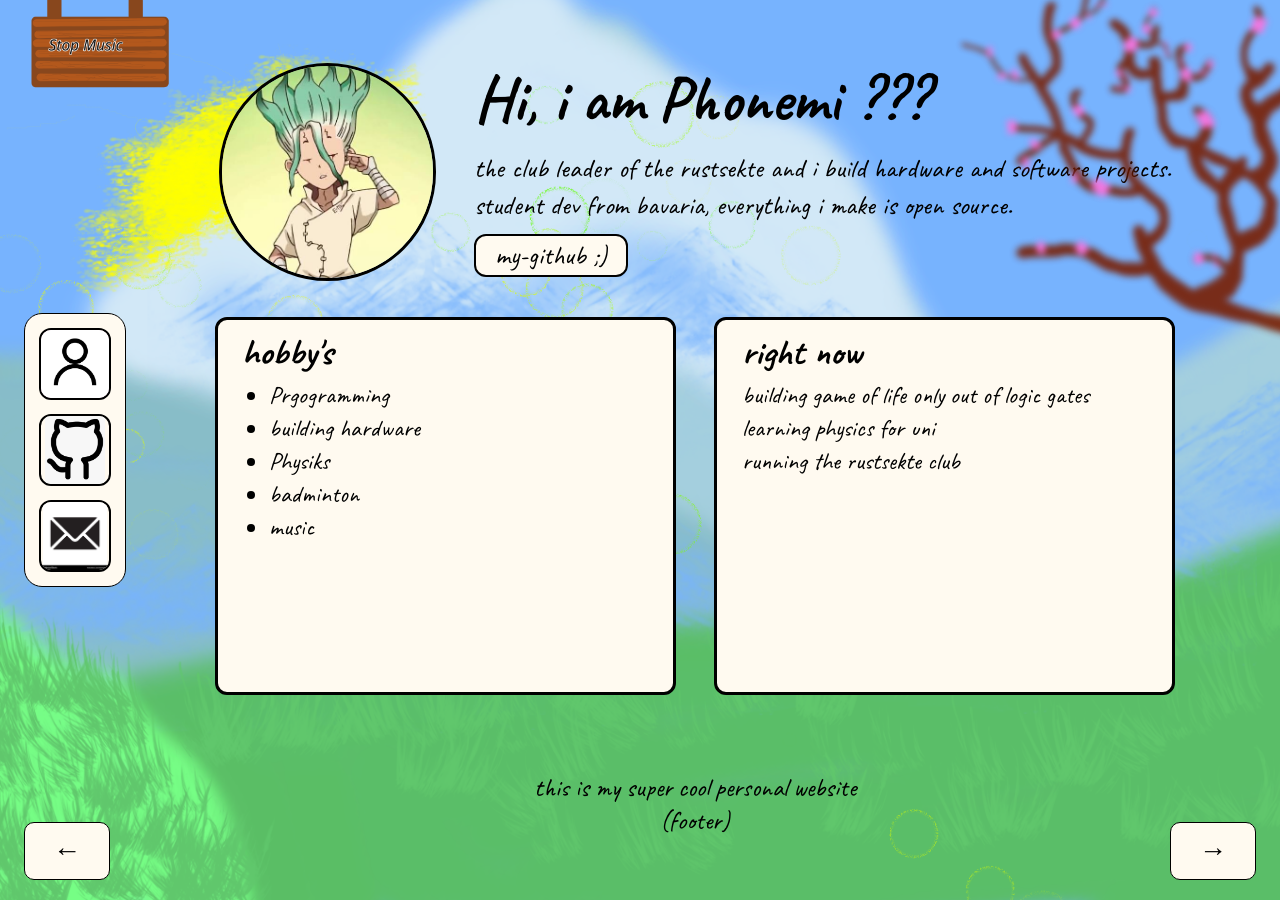
<file: aboutme.html>
<!DOCTYPE html>
<html>
    <head>
        <meta charset="utf-8">
        <meta name="viewport" content="width=device-width, initial-scale=1">
        <title>about me</title>
        <link href="https://fonts.googleapis.com/css2?family=Caveat:wght@400;700&display=swap" rel="stylesheet">
        <link rel="stylesheet" href="style.css">
        <link rel="stylesheet" href="aboutme.css">
        <link rel="icon" href="assets/senku.png">
    </head>
    <body>

        <nav class="sidebar">
            <a class="nav-btn here" href="aboutme.html"><img src="assets/aboutme.png" alt="about me"></a>
            <a class="nav-btn" href="projects.html"><img src="assets/github.png" alt="projects"></a>
            <a class="nav-btn" href="contact.html"><img src="assets/contact.png" alt="contact me"></a>
        </nav>
        <iframe class="schild" src="music.html" allow="autoplay" scrolling="no" title="musik"></iframe>
        <header>
            <img class="pfp" src="assets/senku.png" alt="[+_+]">
            <div class="about">
                <h1>Hi, i am Phonemi ???</h1>
                <p>the club leader of the rustsekte and i build hardware and software projects.</p>
                <p>student dev from bavaria, everything i make is open source.</p>
                <p><a class="gh" href="https://github.com/Phonokles">my-github ;)</a></p>
            </div>
        </header>

                <div class="below">
            <div class="hobby box">
                <h2>hobby's</h2>
                <ul>
                    <li data-show="programming">Prgogramming</li>
                    <li data-show="hardware">building hardware</li>
                    <li data-show="physics">Physiks</li>
                    <li data-show="badminton">badminton</li>
                    <li data-show="music">music</li>
                </ul>
            </div>
            <div class="side box">
                <div class="panel on" id="now">
                    <h2>right now</h2>
                    <p>building game of life only out of logic gates</p>
                    <p>learning physics for uni</p>
                    <p>running the rustsekte club</p>
                </div>
 
                <div class="panel" id="programming">
                    <h2>my hackatime</h2>
                    <img class="hackatime" src="assets/hackatime.png" alt="hackatime graph">
                </div>
 
                <div class="panel" id="hardware">
                    <h2>hardware</h2>
                    <p>logic gates are super cool. thats why i am im love with them they are so efficent and cool</p>
                    <p>right now im building a mask for my character</p>
                </div>
 
                <div class="panel" id="physics">
                    <h2>physics</h2>
                    <p>i love quantum and astro physiks and also plan to go to university next year>/p>
                </div>
 
                <div class="panel" id="badminton">
                    <h2>badminton</h2>
                    <img class="svu" src="assets/svu.png" alt="SVU">
                    <p>playing badminton at the SVU</p>
                </div>
 
                <div class="panel" id="music">
                    <h2>music</h2>
                    <h3> these are my 2 favorite songs</h3>
                    <iframe class="spotify" data-song="https://open.spotify.com/track/50tTFMbM8n9Ztbngn9tV6q?autoplay_ok=1" title="sorry mom"></iframe>
                    <iframe class="spotify" data-song="https://open.spotify.com/track/02XnQdf7sipaKBBHixz3Zp?autoplay_ok=1" title="paparazzi"></iframe>
                </div>
            </div>
        </div>
        <div class ="pgswitch-btn">
        <a href="contact.html">
            <button class="backward"> ← </button>
        </a>
        <a href="projects.html">
            <button class="forward"> → </button>
        </a>
        </div>
        <script src="aboutme.js"></script>
        <footer>
            <p>this is my super cool personal website<br>(footer)</p>
        </footer>
    </body>
</html>
</file>
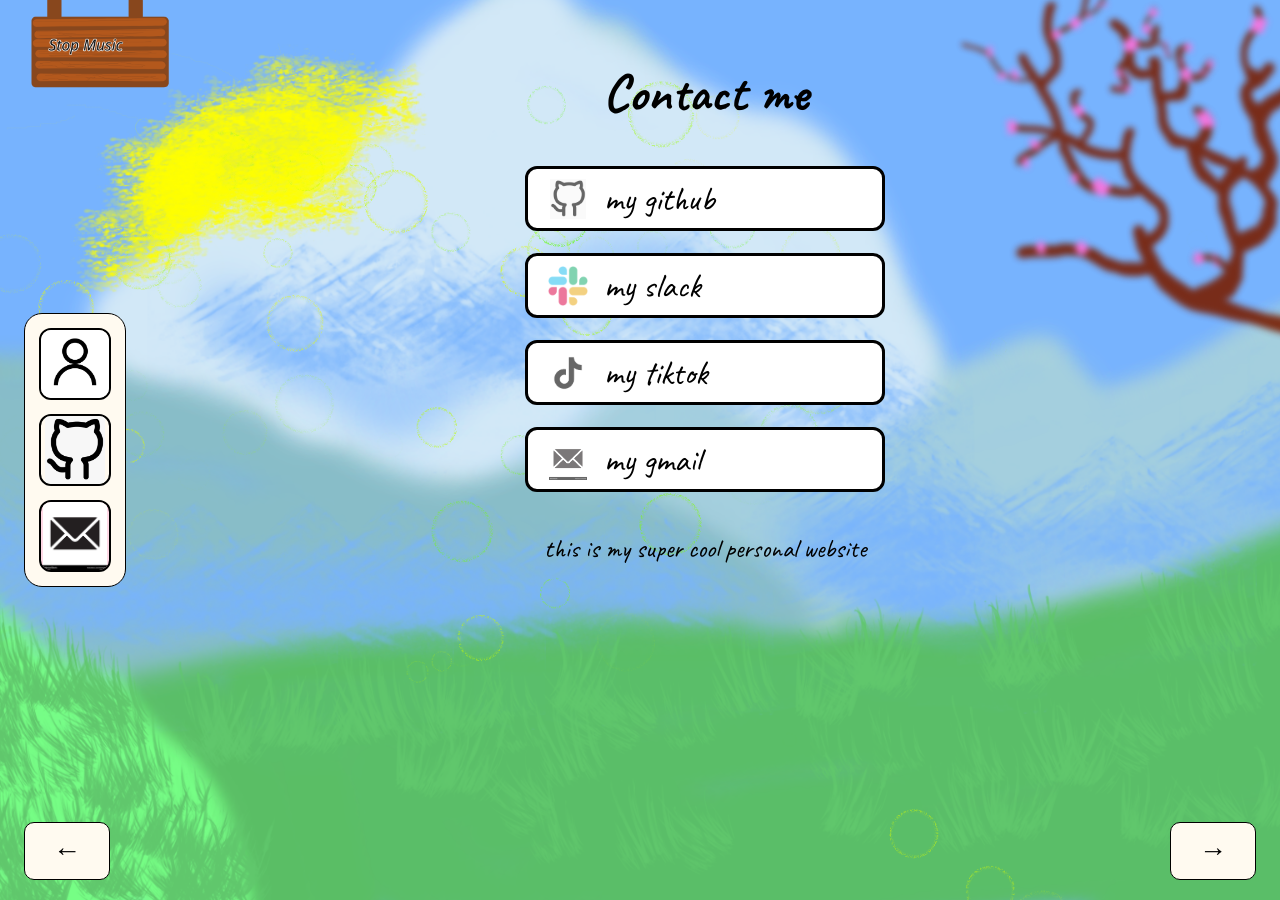
<file: contact.html>
<!DOCTYPE html>
<html>
    <head>
        <meta charset="utf-8">
        <meta name="viewport" content="width=device-width, initial-scale=1">
        <title>contact me</title>
        <link href="https://fonts.googleapis.com/css2?family=Caveat:wght@400;700&display=swap" rel="stylesheet">
        <link rel="stylesheet" href="style.css">
        <link rel="stylesheet" href="contact.css">
        <link rel="icon" href="assets/senku.png">
    </head>
    <body>
        <nav class="sidebar">
            <a class="nav-btn" href="aboutme.html"><img src="assets/aboutme.png" alt="about me"></a>
            <a class="nav-btn" href="projects.html"><img src="assets/github.png" alt="projects"></a>
            <a class="nav-btn here" href="contact.html"><img src="assets/contact.png" alt="contact me"></a>
        </nav>
        <iframe class="schild" src="music.html" allow="autoplay" title="musik"></iframe>
        <h2>Contact me</h2>
        <div class="contacts">
            <a class="contact-btn" href="https://github.com/Phonokles" target="_blank"><img src="assets/github.png" alt="">my github</a>
            <a class="contact-btn" href="https://hackclub.enterprise.slack.com/team/U0BBDMM6D0W" target="_blank"><img src="assets/slack.png" alt="">my slack</a>
            <a class="contact-btn" href="https://www.tiktok.com/@phonokless" target="_blank"><img src="assets/tiktok.png" alt="">my tiktok</a>
            <a class="contact-btn" href="mailto:phonokles@gmail.com?subject=hi phonemi" target="_blank"><img src="assets/contact.png" alt="">my gmail</a>
        </div>
         <div class ="pgswitch-btn">
        <a href="projects.html">
            <button class="backward"> ←</button>
        </a>
        <a href="aboutme.html">
            <button class="forward"> → </button>
        </a>
        </div>
        <footer>
            <p>this is my super cool personal website</p>
        </footer>
    </body>
</html>
</file>
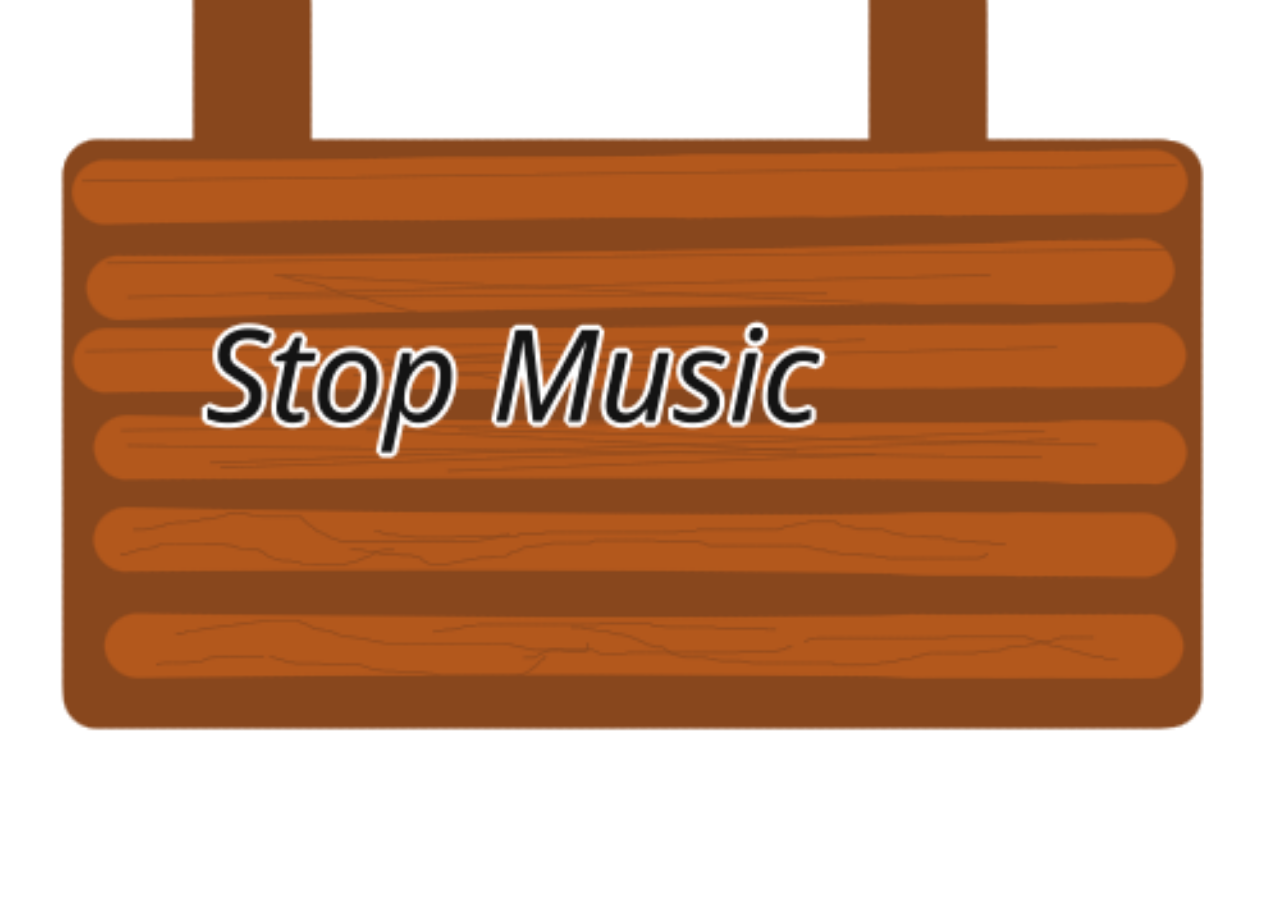
<file: music.html>
<!DOCTYPE html>
<html>
    <head>
        <meta charset="utf-8">
        <link rel="stylesheet" href="schild.css">
    </head>
    <body>
       
        <audio src="Morning.mp3" autoplay loop></audio>
        <a href="stille.html"><img src="assets/stop_music.png" alt="stop music"></a>
    </body>
</html>
</file>
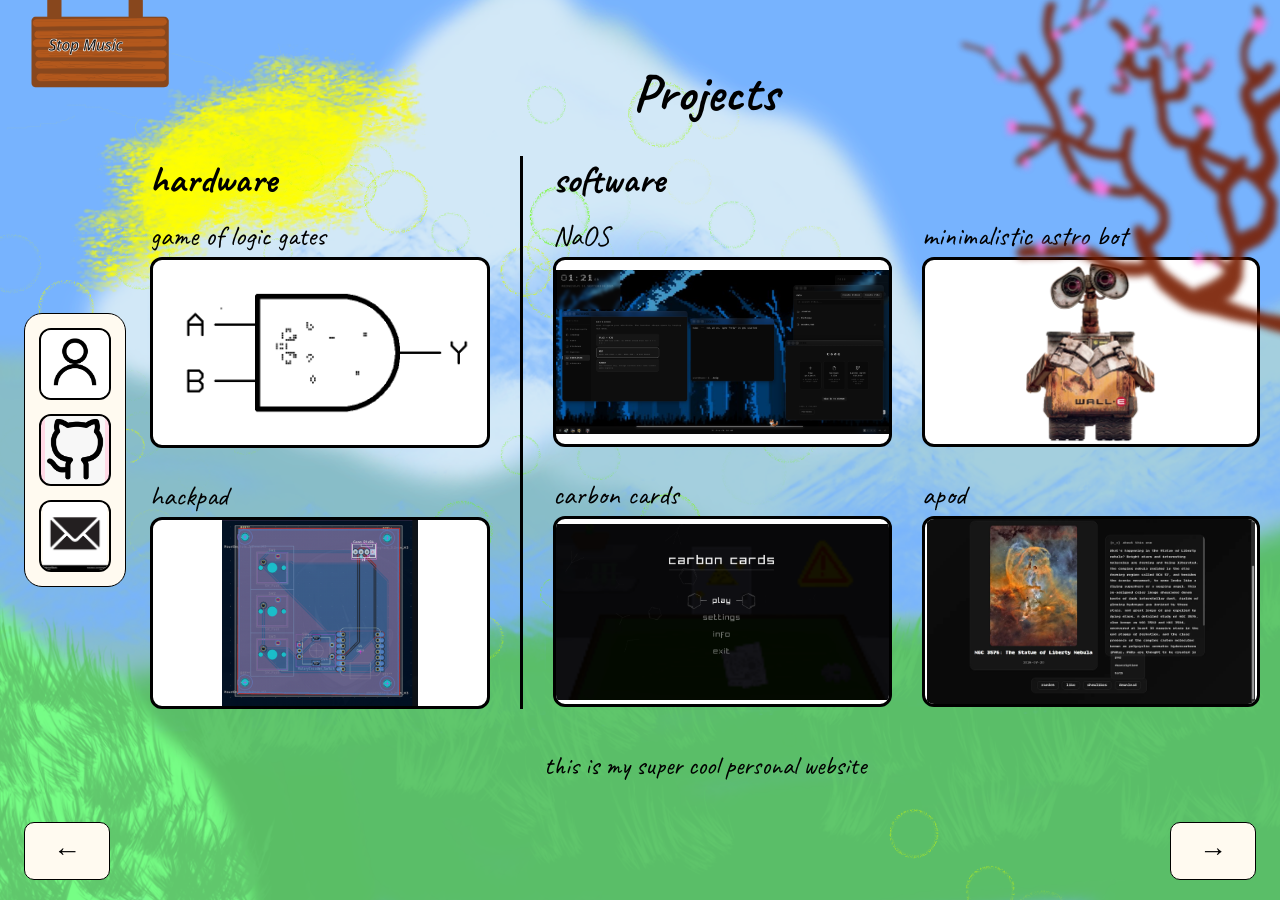
<file: projects.html>
<!DOCTYPE html>
<html>
    <head>
        <meta charset="utf-8">
        <meta name="viewport" content="width=device-width, initial-scale=1">
        <title>projects</title>
        <link href="https://fonts.googleapis.com/css2?family=Caveat:wght@400;700&display=swap" rel="stylesheet">
        <link rel="stylesheet" href="style.css">
        <link rel="stylesheet" href="projects.css">
        <link rel="icon" href="assets/senku.png">
    </head>
    <body>
        <nav class="sidebar">
            <a class="nav-btn" href="aboutme.html"><img src="assets/aboutme.png" alt="about me"></a>
            <a class="nav-btn here" href="projects.html"><img src="assets/github.png" alt="projects"></a>
            <a class="nav-btn" href="contact.html"><img src="assets/contact.png" alt="contact me"></a>
        </nav>
        <iframe class="schild" src="music.html" allow="autoplay" title="musik"></iframe>
        <h2>Projects</h2>
        <div class="projects">
            <div class="col">
                <h3>hardware</h3>
                <div class="project">
                    <p class="name">game of logic gates</p>
                    <a href="https://github.com/Phonokles/game_oflogic-gates">
                        <img src="assets/gameoflogicgates.png" alt="game of logic gates">
                    </a>
                </div>
                <div class="project">
                    <p class="name">hackpad</p>
                    <a href="https://github.com/Phonokles/hackpad">
                        <img src="assets/hackpad.png" alt="hackpad">
                    </a>
                </div>
            </div>
            <div class="col software">
                <h3>software</h3>
                <div class="project">
                    <p class="name">NaOS</p>
                    <a href="https://github.com/Phonokles/NaOS">
                        <img src="assets/naos.png" alt="NaOS">
                    </a>
                </div>
                <div class="project">
                    <p class="name">minimalistic astro bot</p>
                    <a href="https://github.com/Phonokles/astroslackbot">
                        <img src="assets/minimalastro.png" alt="minimalistic astro bot">
                    </a>
                </div>
                <div class="project">
                    <p class="name">carbon cards</p>
                    <a href="https://github.com/Phonokles/carboncards">
                        <img src="assets/carboncards.png" alt="carbon cards">
                    </a>
                </div>
                <div class="project">
                    <p class="name">apod</p>
                    <a href="https://github.com/Phonokles/apod">
                        <img src="assets/apod.png" alt="apod">
                    </a>
                </div>
            </div>
        </div>
         <div class ="pgswitch-btn">
        <a href="projects.html">
            <button class="backward"> ← </button>
        </a>
        <a href="aboutme.html">
            <button class="forward"> → </button>
        </a>
        </div>
        <footer>
            <p>this is my super cool personal website</p>
        </footer>
    </body>
</html>
</file>
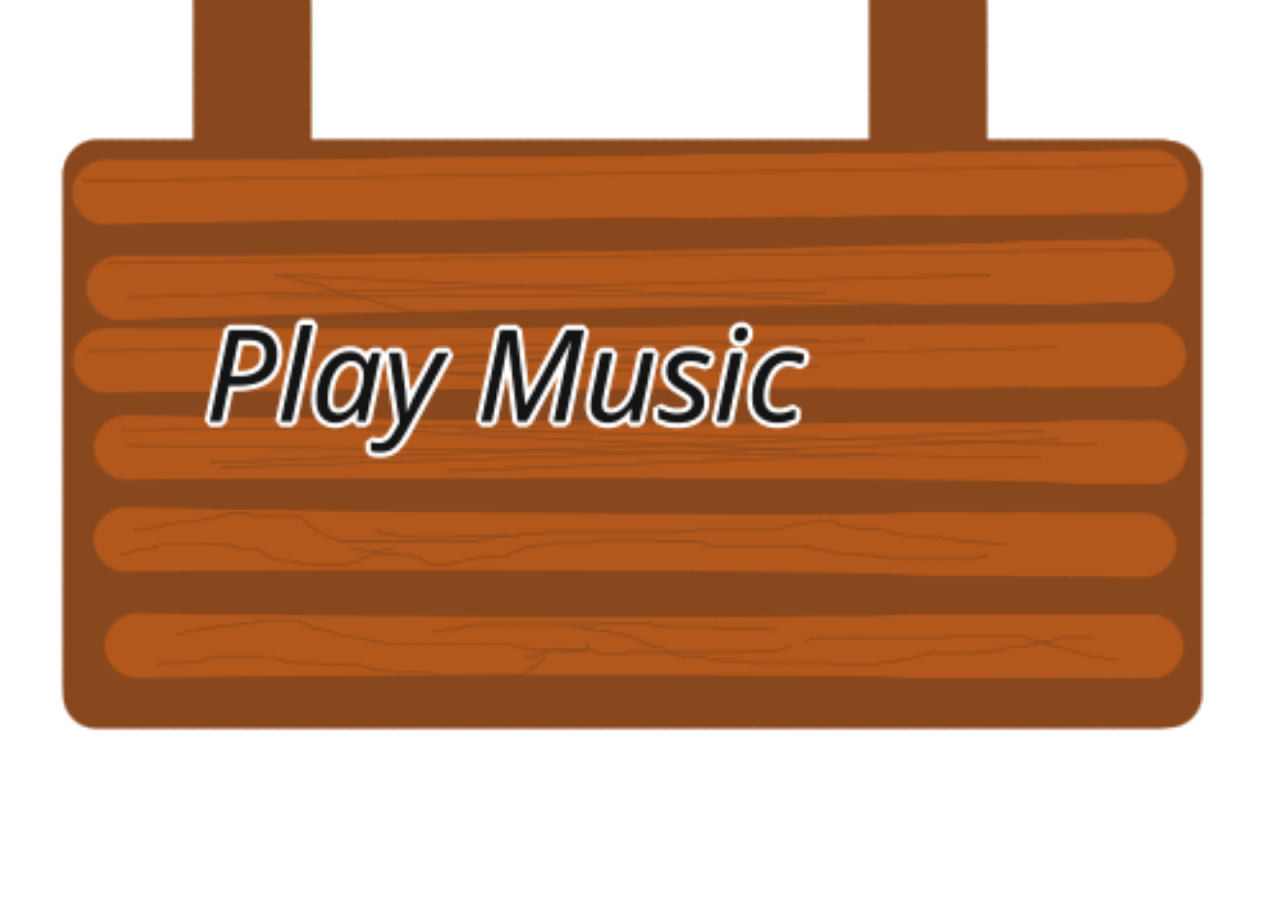
<file: stille.html>
<!DOCTYPE html>
<html>
    <head>
        <meta charset="utf-8">
        <link rel="stylesheet" href="schild.css">
    </head>
    <body>
        <a href="music.html"><img src="assets/play_music.png" alt="play music"></a>
    </body>
</html>
</file>
<file: style.css>
* {
    box-sizing: border-box;
    margin: 0;
    padding: 0;
}
html {
    min-height: 100%;
    background: #7fb6f5 url(assets/background.png) center / cover no-repeat fixed;
    cursor: url("assets/normal-cursor.png") 0 0, auto;

}
body {
    background: transparent;
    color: #000;
    font-family: 'Caveat', cursive;
    font-size: 26px;
    max-width: 1000px;
    margin: 0 auto;
    padding: 50px 20px 50px 150px;
}
a {
    color: #000;
    cursor: url("assets/cursor-pointer.png") 6 0, pointer;

}
p, h1, h2, h3, span, input, textarea {
  cursor: url("assets/cursor-text.png") 16 16, text;
}
body::before {
    content: "";
    position: fixed;
    top: -10px;
    right: -10px;
    width: clamp(320px, 52vw, 840px);
    aspect-ratio: 264 / 275;
    background: url(assets/tree.png) no-repeat top right / contain;
    filter: blur(3px);
    opacity: .9;
    pointer-events: none;
    z-index: 50;
}


.sidebar {
    position: fixed;
    left: 24px;
    top: 50%;
    transform: translateY(-50%);
    display: flex;
    flex-direction: column;
    gap: 14px;
    padding: 14px;
    background: #fffaf0;
    border: 1px solid #000;
    border-radius: 18px;
    z-index: 10;
}
.nav-btn {
    display: block;
    width: 72px;
    height: 72px;
    border: 2px solid #000;
    border-radius: 12px;
    background: #fffaf0;
    overflow: hidden;
    font-size: 16px;
    line-height: 1;
    text-align: center;
    text-decoration: none;
    transition: transform .15s;
}
.forward{
    padding: 100 100;
}

.pgswitch-btn{
    display: flex;
    position: fixed;
    bottom: 0;
    left: 0;
    justify-content: space-between;
    align-items: center;
    width: 100%;
    box-sizing: border-box;
    padding: 0 24px 20px;
    pointer-events: none;
}
.pgswitch-btn a {
    pointer-events: auto;
}
.pgswitch-btn button{
    background: #fffaf0;
    border: 1px solid black;
    border-radius: 10px;
    padding: 12px 28px;
    font-size: 28px;
    cursor: url("assets/cursor-pointer.png") 6 0, pointer;
}
pgswitch-btn:hover{
    transform: scale(1.1);
}
.nav-btn img {
    width: 100%;
    height: 100%;
    object-fit: contain;
    display: block;
}
.nav-btn:hover {
    transform: scale(1.1);
}
.nav-btn.here {
    background: #ffd9e6;
}

@media (max-width: 650px) {
    body {
        padding: 30px 20px 140px;
    }
    .sidebar {
        top: auto;
        bottom: 16px;
        left: 50%;
        transform: translateX(-50%);
        flex-direction: row;
    }
}

.schild {
    position: fixed;
    top: 0;
    left: 24px;
    width: clamp(110px, 12vw, 220px);
    aspect-ratio: 5 / 3;
    height: auto;
    border: 0;
    z-index: 60;
}
footer{
    text-align: center;
    margin-top: 40px;
}
</file>
<file: aboutme.css>
body {
    max-width: none;
    min-height: 100vh;
    display: flex;
    flex-direction: column;
    align-items: center;
    justify-content: center;
    gap: 4vh;
    padding: 40px 40px 40px 150px;
}
header {
    display: flex;
    align-items: center;
    gap: 3vw;
    max-width: 75vw;
}
.pfp {
    width: clamp(150px, 17vw, 340px);
    height: clamp(150px, 17vw, 340px);
    border-radius: 50%;
    border: 3px solid #000;
    object-fit: cover;
    flex-shrink: 0;
}
header h1 {
    font-size: clamp(48px, 5vw, 100px);
    line-height: 1;
    margin-bottom: 0.3em;
}
header p {
    font-size: clamp(24px, 2.1vw, 42px);
    line-height: 1.35;
}
.gh {
    display: inline-block;
    margin-top: 0.4em;
    padding: 0.05em 0.7em;
    border: 2px solid #000;
    border-radius: 12px;
    text-decoration: none;
    background: #fffaf0;
    transition: transform .25s;
}
.gh:hover {
    transform: scale(1.5);
}

.below {
    display: grid;
    grid-template-columns: 1fr 1fr;
    gap: 3vw;
    width: 75vw;
    max-width: 1100px;
    height: clamp(340px, 42vh, 460px);
}
.box {
    padding: 0.5em 1em 0.7em;
    border: 3px solid #000;
    border-radius: 12px;
    background: #fffaf0;
    font-size: clamp(24px, 1.9vw, 38px);
    overflow: auto;
}
.box h2 {
    font-size: 1.5em;
    line-height: 1.1;
    margin-bottom: 0.2em;
}
.box ul {
    padding-left: 1.1em;
}
.box li, .box p {
    line-height: 1.35;
}

.hobby li {
    cursor: url("assets/cursor-pointer.png") 6 0, pointer;
    width: fit-content;
    transition: transform .15s;
}
.hobby li:hover, .hobby li.active {
    transform: translateX(6px) rotate(-1deg);
    text-decoration: underline;
}
.panel {
    display: none;
}
.panel.on {
    display: block;
    animation: rein .2s ease-out;
}
@keyframes rein {
    from { opacity: 0; transform: translateY(6px); }
    to { opacity: 1; transform: none; }
}
.hackatime, .svu {
    display: block;
    max-width: 100%;
    max-height: 220px;
    border-radius: 8px;
    margin: 0.2em 0 0.3em;
}
.pendel {
    display: block;
    width: 100%;
    max-width: 400px;
    height: auto;
}
.spotify {
    display: block;
    width: 100%;
    height: 80px;
    border: 0;
    border-radius: 12px;
    margin-top: 8px;
}

@media (max-width: 650px) {
    body {
        display: block;
        min-height: 0;
        padding: 30px 20px 140px;
    }
    header {
        flex-direction: column;
        text-align: center;
        gap: 20px;
        max-width: none;
    }
    .below {
        grid-template-columns: 1fr;
        width: auto;
        height: auto;
        margin-top: 30px;
        gap: 20px;
    }
}
</file>
<file: contact.css>
h2 {
    text-align: center;
    font-size: 52px;
    margin: 10px 0 40px;
}
.contacts {
    display: flex;
    flex-direction: column;
    gap: 22px;
    max-width: 360px;
    margin: 0 auto;
}
.contact-btn {
    display: flex;
    align-items: center;
    gap: 16px;
    padding: 8px 20px;
    border: 3px solid #000;
    border-radius: 12px;
    background: #fff;
    overflow: hidden;
    font-size: 34px;
    text-decoration: none;
    transition: transform .15s;
}
.contact-btn:hover {
    transform: scale(1.2);
}
.contact-btn img {
    width: 40px;
    height: 40px;
    object-fit: contain;
    flex-shrink: 0;
    opacity: 0.6;
}
</file>
<file: schild.css>
html, body{
    margin: 0;
    background: transparent;
    overflow: hidden;
}
img{
    display: block;
    width: 100%;
    height: auto;
    transform-origin: top center;
    transition: transform .2s;
}
a:hover img{
transform: scale(1.2)
}
</file>
<file: projects.css>
body {
    max-width: 1300px;
}
h2 {
    text-align: center;
    font-size: 52px;
    margin: 10px 0 30px;
}
.projects {
    display: grid;
    grid-template-columns: 1fr 2fr;
}
.col {
    display: flex;
    flex-direction: column;
    gap: 30px;
    padding: 0 30px;
}
.col:first-child {
    padding-left: 0;
}
.col.software {
    display: grid;
    grid-template-columns: 1fr 1fr;
    column-gap: 30px;
    align-content: start;
}
.col.software h3 {
    grid-column: 1 / -1;
}
.col + .col {
    border-left: 3px solid #000;
    padding-right: 0;
}
.col h3 {
    font-size: 38px;
    margin-bottom: -15px;
}
.project {
    position: relative;
}
.project .name {
    font-size: 28px;
    margin-bottom: 4px;
}
.project img {
    width: 100%;
    border: 3px solid #000;
    border-radius: 12px;
    display: block;
    aspect-ratio: 16 / 9;
    object-fit: contain;
    background: #fff;
    transition: transform .15s;
}
.project a:hover img {
    transform: scale(1.05);
}

@media (max-width: 650px) {
    .projects {
        grid-template-columns: 1fr;
    }
    .col, .col:first-child {
        padding: 0;
    }
    .col.software {
        grid-template-columns: 1fr;
        row-gap: 30px;
    }
    .col + .col {
        border-left: none;
        border-top: 3px solid #000;
        margin-top: 40px;
        padding-top: 30px;
    }
}
</file>
